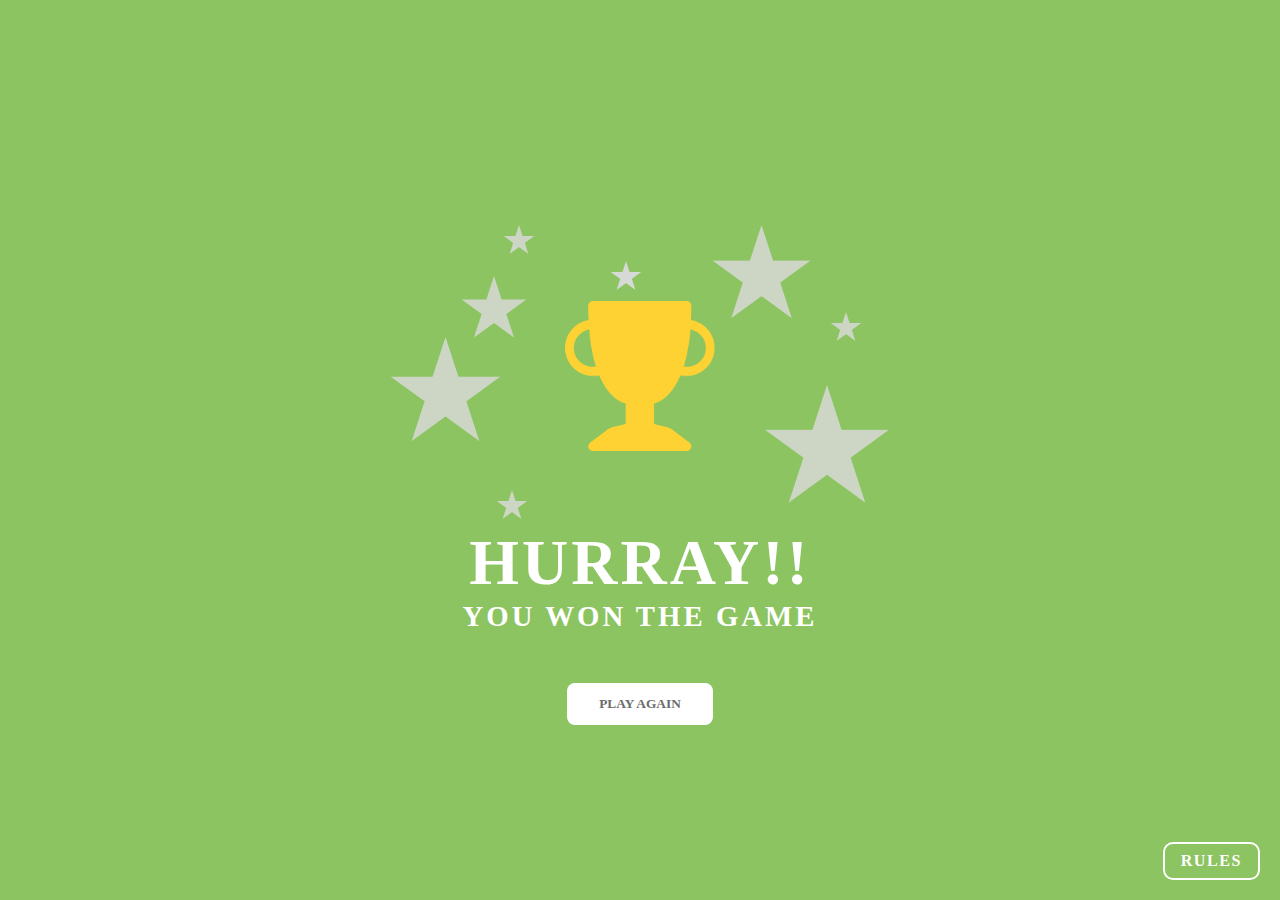
<file: result.html>
<!DOCTYPE html>
<html lang="en">
<head>
    <meta charset="UTF-8">
    <meta name="viewport" content="width=device-width, initial-scale=1.0">
    <title>Game Home</title>
    <link rel="stylesheet" href="style.css">
    <style>
        #container{
            display: flex;
            flex-direction: column;
            align-items: center;
            justify-content: center;
        }
        #hurray{
            height: 50%;
            display: flex;
            flex-direction: column;
            justify-content: space-around;
            align-items: center;
            letter-spacing: 3px;
            color: #fff;
        }
    .stars-container {
    position: relative;
    display: inline-block;
}

.trophy {
    position: absolute;
    top: 50%;
    left: 50%;
    transform: translate(-50%, -50%);
    width: 150px;
    height: auto;
}
.titles{
    text-align: center;
}
h1{
    font-size: 4rem;
}
h2{
    font-size: 1.8rem;
}
button{
    background-color: #fff;
    color: #6B6B6B;
    border: none;
    border-radius: 0.5rem;
    padding: 0.8rem 2rem;
    font-weight: 600;
    margin-top: 50px;
    cursor: pointer;
}
    </style>
</head>
<body>
    <div id="container">

        <div id="hurray">
            <div class="stars-container">
                <img src="./assests/stars.png" alt="Stars">
                <img class="trophy" src="./assests/trophy.png" alt="Trophy">
            </div>
            <div class="titles">
                <h1>HURRAY!!</h1>
                <h2>YOU WON THE GAME</h2>
            </div>
            <button onclick="resetScores(); window.location.href ='/'">PLAY AGAIN</button>
        </div>


        <div class="button-container">
            <a id="rules" href="#">RULES</a>
        </div>
    </div>

    <script src="script.js"></script>
</body>
</html>
</file>
<file: style.css>
/*=======================
css for the score card
======================= */

*{
    margin: 0;
    font-family: Roboto, Oxygen, Ubuntu, Cantarell;
    box-sizing: border-box;
}
#container{
    display: flex;
    flex-direction: column;
    /* justify-content: space-around; */
    gap: 50px;
    align-items: center;
    width: 100%;
    height: 100vh;
    background-color:#8CC461;
}
#score-container{
    margin: 6rem 0;
    display: flex;
    justify-content: space-between;
    align-items: center;
    border: 2px solid #ffffff;
    border-radius: 1rem;
    padding: 1rem;
    width: 60%;
    flex-wrap: wrap;
}
.game-title{
    letter-spacing: 0.1rem;
    font-size: 2rem;
    font-weight: bold;
    color: #ffffff;
    
}
#card-container{
    max-width: 40%;
    display: flex;
    gap: 2rem;
    flex-wrap: wrap;
    flex: 1;
}
.score-card{
    background-color: #ffffff;
    padding: 1rem 1.5rem;
    border-radius: 1rem;
    display: flex;
    align-items: center;
    flex-direction: column;
    justify-content: space-between;
    /* max-width: 300px; */
    flex: 1 1 45%;
}
.score-title{
    color: #656565;
    font-size: 1.15rem;
    font-weight: 600;
    overflow-wrap: break-word;
    text-align: center;
    letter-spacing: 0.1rem;
    line-height: 1.5;
}
.score-value{
    font-family: Roboto, Oxygen, Ubuntu, Cantarell;
    font-weight: 700;
    color: #252525;
    font-size: 5rem;
}

/*=====================================================
Play area
=====================================================*/
#game-container{
    display: flex;
    gap: 3rem;
}
.downside{
    position: relative !important;
    top: 200px !important;
    /* background-color: #0074B6; */
}
a[href="#"] img{
    height: 8rem;
    width: 8rem;
    background-color: #ffffff;
    border-radius: 50%;
    padding: 20px;
}
#pick{
    position: relative;
    top: -50px;
    left : 20px;
    color: #fff;
    font-weight: 600;
}
#rock img{
    outline: #0074B6 20px solid;
}
#paper img{
    outline: #FFA943 20px solid;
}
#scissors img{
    outline: #BD00FF 20px solid;
}
.button-container{
    display: flex;
    gap: 20px;
    position: absolute;
    bottom: 20px;
    right: 20px;
    /* border: #0074B6 5px solid; */
    
}
.button-container>a{
    padding: 0.5rem 1rem;
    border: #FFFFFF 2px solid;
    border-radius: 10px;
    /* position: absolute; */
    text-decoration: none;
    color: #FFFFFF;
    font-weight: 600;
    letter-spacing: 0.1rem;
}

/* =====================================================
result 
===================================================== */
#game-result{
    letter-spacing: 0.1rem;
    color: #ffffff;
    font-weight: 800;
    font-size: 1.5rem;
    /* background-color: #0074B6; */
    display: flex;
    flex-direction: column;
    align-items: center;
    margin: 4rem;
}
#game-result a{
    text-decoration: none;
    background-color: #FFFFFF;
    color: #6B6B6B;
    padding: 0.5rem 1rem;
    border-radius: 10px;
    margin-top: 20px;
    font-weight: 600;
    font-size: 1rem;
}

/* Modal styles */
.modal {
    display: none;
    position: fixed; 
    z-index: 1;
    right: 30px;
    bottom: 80px;
    background-color: #004429;
    border: 7px solid #fff;
    border-radius: 10px;
    width: 20%;
    padding: 20px;
}
.modal-content {
    color: #fff;
}
.modal-content h1{
    margin-bottom: 20px;
    text-align: center;
}
.modal-content li{
    font-weight: 400;
    list-style-type: square;
    margin-bottom: 10px;
}
.modal-content li::marker{
    color: #FFD600;
    font-size: 25px;
    text-align: center;
}
.close-button {
    background-color: red;
    border: 5px #fff solid;
    width: 50px;
    height: 50px;
    border-radius: 50%;
    position: absolute;
    color: #fff;
    font-weight: 400;
    right: -25px;
    top: -25px;
    font-size: 28px;
    font-weight: bold;
    text-align: center;
}
.close-button:hover,
.close-button:focus {
    color: black;
    text-decoration: none;
    cursor: pointer;
}
@keyframes winnerAnimation {
    0% {
        box-shadow: 0 0 10px rgb(6, 41, 238, 1);
    }
    25% {
        box-shadow: 0 0 100px rgb(6, 41, 238, 1);
    }
    50% {
        box-shadow: 0 0 200px rgb(6, 41, 238, 1);
    }
    75% {
        box-shadow: 0 0 100px rgb(6, 41, 238, 1);
    }
    100% {
        box-shadow: 0 0 10px rgb(6, 41, 238, 1);
    }
}
  .winner-animation {
    animation: winnerAnimation 1s infinite;
}
</file>
